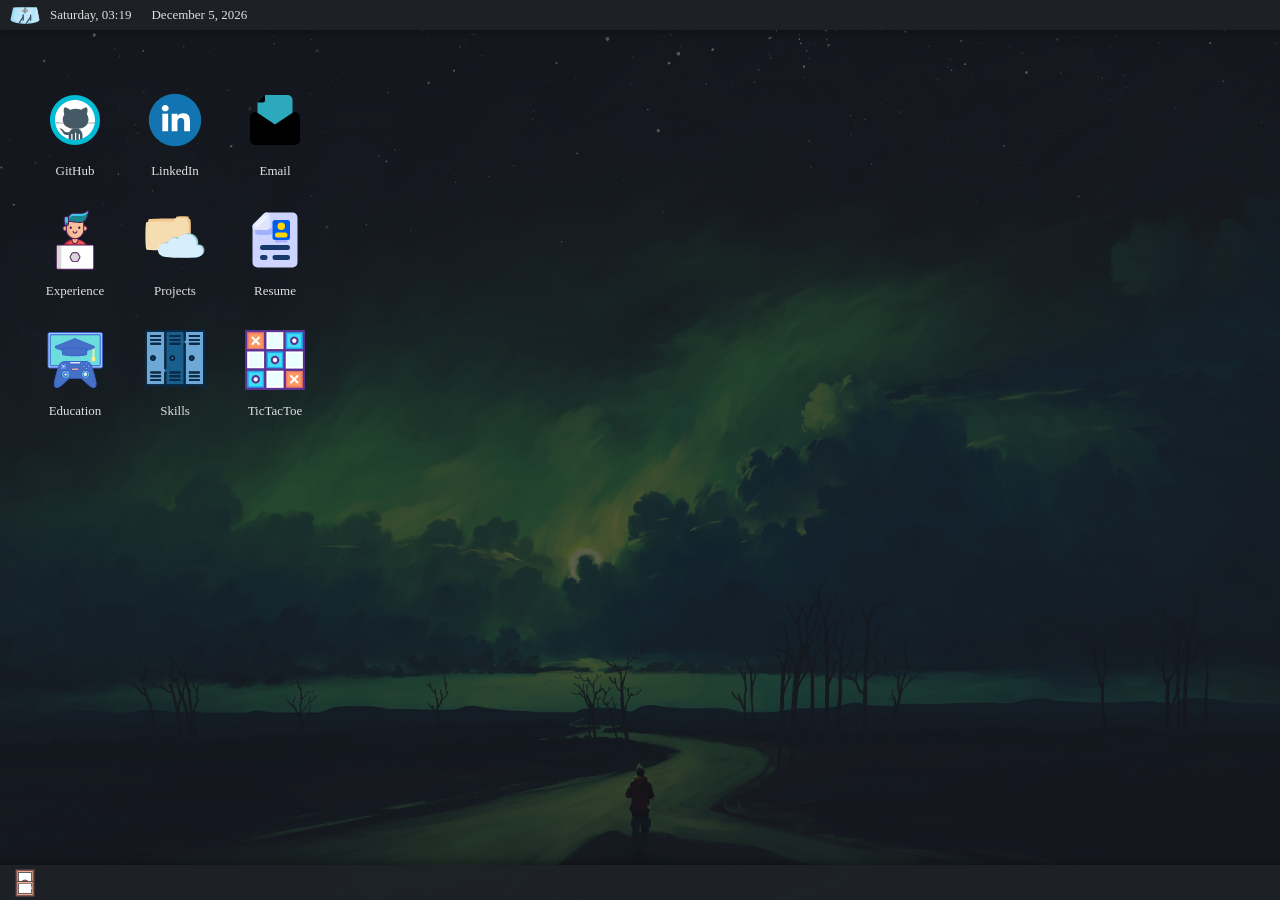
<file: index.html>
<!DOCTYPE html>
<html lang="en">
  <head>
    <meta charset="UTF-8" />
    <meta name="viewport" content="width=device-width, initial-scale=1.0" />
    <title>Mustafa Jamshidi's Portfolio</title>
    <link rel="stylesheet" href="styles.css" />
  </head>
  <body>
    <!-- Top bar with time and date -->
    <div class="top-bar">
      <img src="pic/icon1.svg" alt="Icon" class="top-bar-icon" style="width: 30px; height: auto" />
      <div class="time" id="time"></div>
      <div class="date-area" id="date-area" style="margin-left:20px;color:#e0e0e0;font-size:1em;"></div>
    </div>

    <!-- Desktop icons -->
    <div class="desktop" id="desktop">
      <div class="folder" id="github" style="left: 20px; top: 40px">
        <div class="overlay"></div>
        <img src="pic/github.svg" alt="Github" />
        <p>GitHub</p>
      </div>
      <div class="folder" id="linkedin" style="left: 120px; top: 40px">
        <div class="overlay"></div>
        <img src="pic/linkedin.svg" alt="LinkedIn" />
        <p>LinkedIn</p>
      </div>
      <div class="folder" id="email" style="left: 220px; top: 40px">
        <div class="overlay"></div>
        <img src="pic/mail.svg" alt="Email" />
        <p>Email</p>
      </div>
      <div class="folder" id="experience" style="left: 20px; top: 160px">
        <div class="overlay"></div>
        <img src="pic/experience.svg" alt="Experience" />
        <p>Experience</p>
      </div>
      <div class="folder" id="projects" style="left: 120px; top: 160px">
        <div class="overlay"></div>
        <img src="pic/projects.svg" alt="Projects" />
        <p>Projects</p>
      </div>
      <div class="folder" id="resume" style="left: 220px; top: 160px">
        <div class="overlay"></div>
        <img src="pic/resume.svg" alt="Resume" />
        <p>Resume</p>
      </div>
      <div class="folder" id="education" style="left: 20px; top: 280px">
        <div class="overlay"></div>
        <img src="pic/education.svg" alt="Education" />
        <p>Education</p>
      </div>
      <div class="folder" id="skills" style="left: 120px; top: 280px">
        <div class="overlay"></div>
        <img src="pic/skills.svg" alt="Skills" />
        <p>Skills</p>
      </div>
      <div class="folder" id="game" style="left: 220px; top: 280px">
        <div class="overlay"></div>
        <img src="pic/ticTacToe.svg" alt="TicTacToe" />
        <p>TicTacToe<br><span style="font-size:0.9em;color:#b0b0b0;"></span></p>
      </div>

      <!-- Game popup -->
      <div class="popup" id="game-popup">
        <div class="popup-content" style="min-width:320px;max-width:400px;">
          <span class="close" id="close-game">
            <img src="pic/crossed.svg" alt="Close" style="width: 20px; height: auto" />
          </span>
          <div class="header">
            <h2>Tic-Tac-Toe</h2>
          </div>
          <div id="tic-tac-toe-board" style="display:grid;grid-template-columns:repeat(3,60px);grid-gap:8px;justify-content:center;margin:20px 0;"></div>
          <div id="tic-tac-toe-status" style="text-align:center;font-weight:bold;"></div>
          <button id="tic-tac-toe-restart" style="display:block;margin:10px auto;">Restart</button>
        </div>
      </div>
    </div>

    <!-- Bottom bar -->
    <div class="bottom-bar">
      <img src="pic/icon2.svg" alt="Icon" class="bottom-bar-icon" onclick="openPopup('popup')" />
    </div>

    <!-- Thank you popup -->
    <div class="popup centered-popup" id="popup">
      <div class="popup-content">
        <div class="close-container">
          <span class="close" id="close">
            <img src="pic/crossed.svg" alt="Close" style="width: 20px; height: auto" />
          </span>
        </div>
        <div class="content-container">
          <p>Thank you for visiting!</p>
          <button id="exitButton">Shut Down</button>
        </div>
      </div>
    </div>

    <!-- Education popup -->
    <div class="popup" id="education-popup">
      <div class="popup-content">
        <span class="close" id="close-education">
          <img src="pic/crossed.svg" alt="Close" style="width: 20px; height: auto" />
        </span>
        <div class="header">
          <img src="pic/education.svg" alt="Education Icon" class="icon" />
          <h2>Education</h2>
        </div>
        <h3>Wichita State University - B.S in Computer Science</h3>
        <p><em>Wichita, Kansas | Expected Dec 2025</em></p>
        <h4>Related Coursework:</h4>
        <p>Intro to Programming, Data Structures & Algorithms, OOP, Web Dev (HTML, CSS, JavaScript), Intro to Database, Intro to Architecture, Intro to Software Engineering, Operating system, Machine Learning, Advance Algorithms.</p>
      </div>
    </div>

    <!-- Experience popup -->
    <div class="popup" id="experience-popup">
      <div class="popup-content">
        <span class="close" id="close-experience">
          <img src="pic/crossed.svg" alt="Close" style="width: 20px; height: auto" />
        </span>
        <div class="header">
          <img src="pic/experience.svg" alt="Experience Icon" class="icon" />
          <h2>Experience</h2>
        </div>
        <div>
          <h3>Full Stack Software Engineer - John Deere (Vehicle Diagnostic Platform Team)</h3>
          <p><em>Moline, Illinois | Jun 2026</em></p>
          <ul>
            <li>Designed and developed a TypeScript/Node.js module for CAN bus traffic recording in John Deere's vehicle diagnostics platform, replacing a legacy 5-layer C#/COM/.NET architecture with a single maintainable component.</li>
            <li>Diagnosed and resolved a critical process-lifecycle defect by analyzing production logs, restoring reliable start/stop/restart behavior and eliminating a class of recurring recording failures.</li>
            <li>Established regression test coverage for the fixes and edge cases, growing the suite to 118 passing unit tests at 90%+ coverage using Vitest.</li>
            <li>Validated the module end to end against live CAN hardware using an Electron integration harness with multiple adapters and channels.</li>
            <li>Drove the change through peer code review and pull requests and led the setup of a CI/CD build-and-publish pipeline to an internal npm registry.</li>
          </ul>
        </div>
        <hr>
        <div>
          <h3>Team Developer - LifeSizeAgent (Whisper Voice Integration Team)</h3>
          <p><em>Remote | March 2025-Jun2025</em></p>
          <ul>
            <li>Integrated Whisper AI for real-time speech-to-text, enabling users to interact with the app through voice input.</li>
            <li>Developed and tested text-to-speech (TTS) pipelines using Eleven Labs and prepared code for integration with the Simli avatar.</li>
            <li>Collaborated cross-functionally to merge key features, such as voice-to-text and avatar integration, into production branches to support smooth deployment.</li>
          </ul>
        </div>
        <hr>
        <div>
          <h3>Software Engineer Intern - NetApp (ONTAP & E- series)</h3>
          <p><em>Wichita, Kansas | Dec 2022-Jun 2024</em></p>
          <ul>
            <li>Strengthened code reliability within a mature $CI/CD$ pipeline by conducting comprehensive unit tests for C/C++ projects on RHEL systems, directly improving product safety.</li>
            <li>Improved process uniformity and execution efficiency by 30% by leading the conversion of over 3,000 lines of legacy Perl to Python, enhancing cross-functional compatibility.</li>
            <li>Diagnosed and resolved critical defects in E-Series controller firmware, boosting product reliability.</li>
            <li>Integrated with DevOps workflows by using static analysis tools like Coverity to detect and fix critical bugs, enhancing firmware performance and overall system stability.</li>
          </ul>
        </div>
        <hr>
        <div>
          <h3>Telecom Student Technician - Telecom Office at Wichita State University</h3>
          <p><em>Wichita, Kansas | May 2022-Dec 2022</em></p>
          <ul>
            <li>Executed detailed port audits and testing on communication systems, ensuring 100% uptime and operational efficiency.</li>
            <li>Managed inventory and developed documentation that improved system efficiency by 10%, streamlining workflows and supporting seamless communication.</li>
          </ul>
        </div>
      </div>
    </div>

    <!-- Projects popup -->
    <div class="popup" id="projects-popup">
      <div class="popup-content">
        <span class="close" id="close-projects">
          <img src="pic/crossed.svg" alt="Close" style="width: 20px; height: auto" />
        </span>
        <div class="header">
          <img src="pic/projects.svg" alt="Projects Icon" class="icon" />
          <h2>Projects</h2>
        </div>
        <div class="project">
          <h3>ReviewPilot | AI-Powered GitHub PR Reviewer</h3>
          <p><em>Personal Project | Summer 2025</em></p>
          <ul>
            <li>Built an AI-assisted pull request review platform that ingests GitHub webhook events, analyzes PR diffs, and generates structured code review feedback.</li>
            <li>Implemented rule-based security and quality checks to flag risky changes such as hard-coded secrets, SQL injection patterns, unsafe eval usage, auth-related updates, and production logging.</li>
            <li>Secured webhook processing with GitHub signature verification and automated posting of formatted review comments back to pull requests through the GitHub API.</li>
          </ul>
        </div>
        <hr>
        <div class="project">
          <h3>USDA Rural Development Chatbot</h3>
          <p><em>Hackathon Project | Fall 2025</em></p>
          <ul>
            <li>Engineered a full-stack AI application with a Retrieval-Augmented Generation pipeline using Python, Flask, and MongoDB Atlas Vector Search to provide accurate answers about USDA programs.</li>
            <li>Implemented a Python-based web scraper to automatically build and update the knowledge base from official USDA program websites.</li>
            <li>Integrated large language models, including Google Gemini and a local Llama instance, to power a natural language conversational interface.</li>
          </ul>
        </div>
        <hr>
        <div class="project">
          <h3>Terminal AI Assistant (Personal Project)</h3>
          <p><em>Summer 2025</em></p>
          <ul>
            <li>Built a terminal-based AI assistant using Bun, React Ink, and Google Gemini API to enable natural language interaction directly from the command line.</li>
            <li>Developed a modular TypeScript architecture with separate layers for prompt handling, model communication, and CLI rendering.</li>
          </ul>
        </div>
        <hr>
        <div class="project">
          <h3>Dino - Personal Nutrition Assistant (Team Lead)</h3>
          <p><em>Spring 2025</em></p>
          <ul>
            <li>Developed a mobile app that uses AI-powered food recognition to estimate calorie intake from meal images.</li>
            <li>Designed and implemented a scalable Firebase backend to support real-time meal logging, secure user data management, and long-term analytics for health tracking.</li>
            <li>Integrated an AI-powered virtual agent to provide students with conversational support on healthy eating habits.</li>
          </ul>
        </div>
        <hr>
        <div class="project">
          <h3>Perl to Python Code Converter (Personal Project)</h3>
          <p><em>Winter 2023</em></p>
          <ul>
            <li>Led the development of a Perl to Python code converter using OpenAI's ChatGPT, optimizing the conversion process and improving efficiency in software development workflows.</li>
            <li>Implemented error handling mechanisms and explored leveraging error messages to enhance the conversion process further.</li>
          </ul>
        </div>
        <hr>
        <div class="project">
          <h3>Digital Twin project with Orpheum theater (Team member)</h3>
          <p><em>Feb 2022</em></p>
          <ul>
            <li>Modernized the Orpheum Theater with a 3D digital replica, seamlessly blending history with technology.</li>
            <li>Utilized scanning and 3D design to replace an outdated component, preserving the theater's legacy.</li>
          </ul>
        </div>
      </div>
    </div>

    <!-- Skills popup -->
    <div class="popup" id="skills-popup">
      <div class="popup-content">
        <span class="close" id="close-skills">
          <img src="pic/crossed.svg" alt="Close" style="width: 20px; height: auto" />
        </span>
        <div class="header">
          <img src="pic/skills.svg" alt="Skills Icon" class="icon" />
          <h2>Skills</h2>
        </div>
        <div>
          <h4>Programming Languages</h4>
          <p>C/C++, JavaScript, Python, Perl, CUDA, F#, HTML/CSS, PostgreSQL, SQL, PHP, Swift, TypeScript, React Native, Go</p>
        </div>
        <div>
          <h4>Frameworks</h4>
          <p>React, Node.js, Flask, FastAPI, WordPress</p>
        </div>
        <div>
          <h4>Developer Tools</h4>
          <p>Git, Git Bash, GDB, AWS CDK, Unreal Engine 5, JIRA, Microsoft Office, VS Code, PyCharm</p>
        </div>
        <div>
          <h4>Operating Systems</h4>
          <p>Linux (RHEL), Windows, Mac</p>
        </div>
      </div>
    </div>

    <script>
      // Open external page in new tab
      function openPage(page) {
        window.open(page, "_blank");
      }

      // Open email client
      function openEmail() {
        window.location.href = "mailto:Mustafa_jamis1@yahoo.com";
      }

      // Open GitHub profile
      function openGitHub() {
        window.open("https://github.com/mustafajamis", "_blank");
      }

      // Open LinkedIn profile
      function openLinkedIn() {
        window.open("https://linkedin.com/in/Mxjamshidi", "_blank");
      }

      // Update time and date area
      function updateTime() {
        const now = new Date();
        const options = { weekday: "long" };
        const day = now.toLocaleDateString("en-US", options);
        const hours = String(now.getHours()).padStart(2, "0");
        const minutes = String(now.getMinutes()).padStart(2, "0");
        document.getElementById("time").innerText = `${day}, ${hours}:${minutes}`;
        // Date area
        const dateString = now.toLocaleDateString("en-US", { year: 'numeric', month: 'long', day: 'numeric' });
        document.getElementById("date-area").innerText = dateString;
      }

      // Show popup by id
      function openPopup(id = 'popup') {
        if (id) document.getElementById(id).style.display = "block";
      }

      // Hide popup by id
      function closePopup(id) {
        if (id) document.getElementById(id).style.display = "none";
      }

      // Popup close button handlers
      document.getElementById("close").onclick = () => closePopup('popup');
      document.getElementById("close-education").onclick = () => closePopup('education-popup');
      document.getElementById("close-experience").onclick = () => closePopup('experience-popup');
      document.getElementById("close-projects").onclick = () => closePopup('projects-popup');
      document.getElementById("close-skills").onclick = () => closePopup('skills-popup');
      document.getElementById("close-game").onclick = () => closePopup('game-popup');

      // Shut down button handler
      document.getElementById("exitButton").onclick = function () {
        // Add a smooth transition effect
        document.body.style.transition = "opacity 0.5s ease-out";
        document.body.style.opacity = "0";
        
        setTimeout(function() {
          window.location.href = "shutDown.html";
        }, 500);
      };

      // Close popups by clicking outside
      window.onclick = function (event) {
        if (event.target.classList.contains('popup')) {
          event.target.style.display = "none";
        }
      };

      setInterval(updateTime, 1000);
      updateTime();

      // Drag and drop functionality for desktop icons
      const desktop = document.getElementById("desktop");
      let dragged = null;
      let offsetX = 0;
      let offsetY = 0;

      desktop.querySelectorAll(".folder").forEach((folder) => {
        folder.style.position = "absolute";
        let isDragging = false;
        let dragStartX = 0;
        let dragStartY = 0;
        const DRAG_THRESHOLD = 5; // Minimum px to start drag

        // Mouse down starts drag
        folder.onmousedown = function (e) {
          if (e.button !== 0) return;
          dragged = folder;
          isDragging = false;
          dragStartX = e.clientX;
          dragStartY = e.clientY;
          offsetX = e.clientX - folder.getBoundingClientRect().left;
          offsetY = e.clientY - folder.getBoundingClientRect().top;
          document.onmousemove = onMouseMove;
          document.onmouseup = onMouseUp;
        };

        // Mouse move triggers drag if threshold exceeded
        function onMouseMove(e) {
          if (!isDragging) {
            if (Math.abs(e.clientX - dragStartX) > DRAG_THRESHOLD || Math.abs(e.clientY - dragStartY) > DRAG_THRESHOLD) {
              isDragging = true;
            } else {
              return;
            }
          }
          if (dragged) {
            dragged.style.left = e.clientX - offsetX + "px";
            dragged.style.top = e.clientY - offsetY + "px";
          }
        }

        // Mouse up ends drag
        function onMouseUp(e) {
          document.onmousemove = null;
          document.onmouseup = null;
          dragged = null;
        }

        // Double-click opens popup or external link
        folder.ondblclick = function () {
          if (isDragging) return;
          switch (folder.id) {
            case "experience": openPopup('experience-popup'); break;
            case "education": openPopup('education-popup'); break;
            case "projects": openPopup('projects-popup'); break;
            case "skills": openPopup('skills-popup'); break;
            case "resume": openPage('MustafaResume.pdf'); break;
            case "github": openGitHub(); break;
            case "linkedin": openLinkedIn(); break;
            case "email": openEmail(); break;
            case "game": openPopup('game-popup'); initTicTacToe(); break;
          }
        };

        // Simple Tic-Tac-Toe game logic
        function initTicTacToe() {
          const board = document.getElementById('tic-tac-toe-board');
          const status = document.getElementById('tic-tac-toe-status');
          const restartBtn = document.getElementById('tic-tac-toe-restart');
          let cells = Array(9).fill(null);
          let current = 'X';
          let gameOver = false;

          // Render board
          function render() {
            board.innerHTML = '';
            cells.forEach((cell, i) => {
              const btn = document.createElement('button');
              btn.textContent = cell || '';
              btn.style.width = '60px';
              btn.style.height = '60px';
              btn.style.fontSize = '2em';
              btn.style.background = '#23272f';
              btn.style.color = '#e0e0e0';
              btn.style.border = '2px solid #444';
              btn.style.borderRadius = '8px';
              btn.onclick = () => move(i);
              btn.disabled = !!cell || gameOver;
              board.appendChild(btn);
            });
          }

          // Handle move
          function move(i) {
            if (!cells[i] && !gameOver) {
              cells[i] = current;
              if (checkWin(current)) {
                status.textContent = current + ' wins!';
                gameOver = true;
              } else if (cells.every(c => c)) {
                status.textContent = 'Draw!';
                gameOver = true;
              } else {
                current = current === 'X' ? 'O' : 'X';
                status.textContent = current + "'s turn";
              }
              render();
            }
          }

          // Check for win
          function checkWin(player) {
            const wins = [
              [0,1,2],[3,4,5],[6,7,8],
              [0,3,6],[1,4,7],[2,5,8],
              [0,4,8],[2,4,6]
            ];
            return wins.some(line => line.every(idx => cells[idx] === player));
          }

          // Restart game
          restartBtn.onclick = function() {
            cells = Array(9).fill(null);
            current = 'X';
            gameOver = false;
            status.textContent = current + "'s turn";
            render();
          };

          status.textContent = current + "'s turn";
          render();
        }
      });
    </script>
  </body>
</html>
</file>
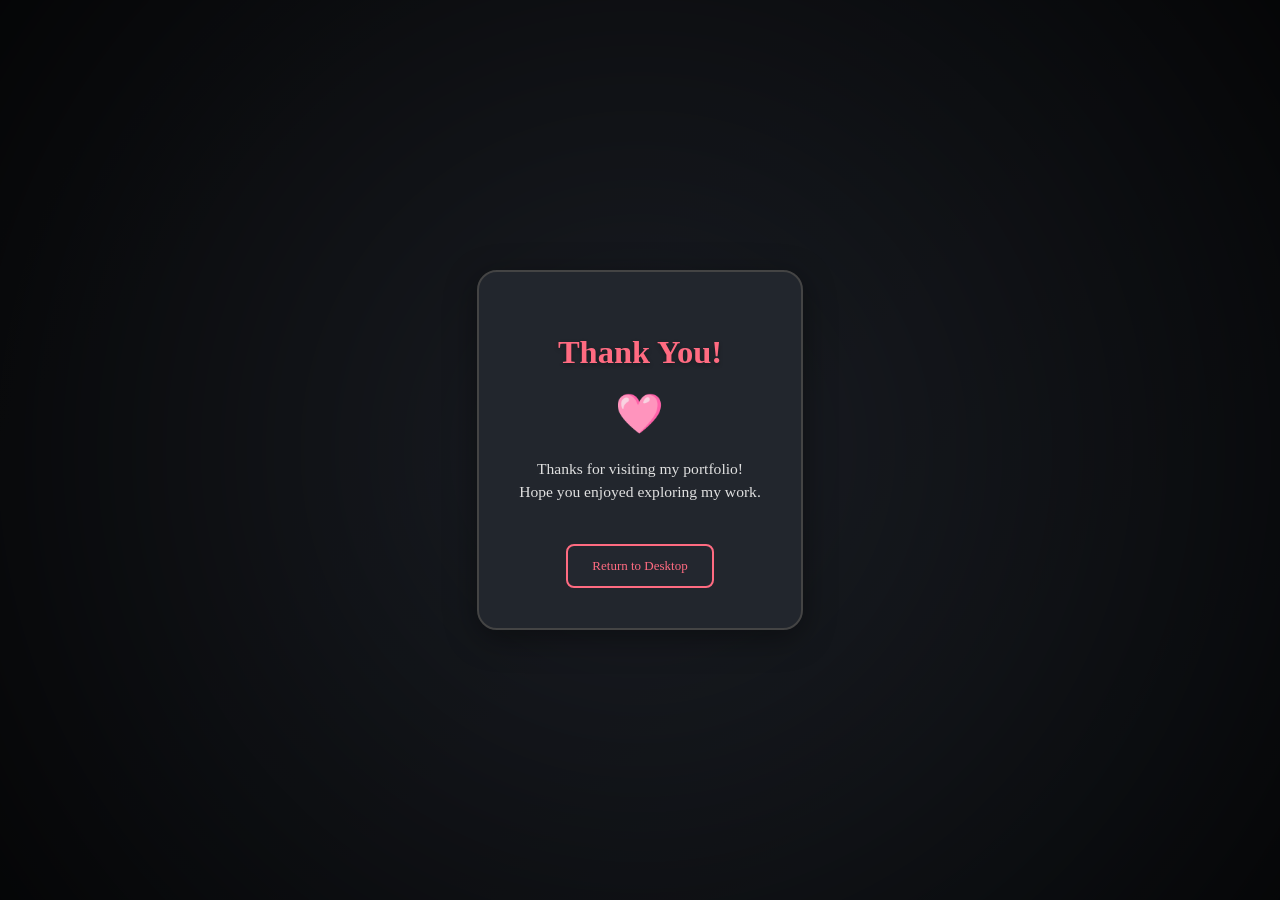
<file: shutDown.html>
<!DOCTYPE html>
<html lang="en">
  <head>
    <meta charset="UTF-8" />
    <meta name="viewport" content="width=device-width, initial-scale=1.0" />
    <title>Shutting Down - Mustafa Jamshidi's Portfolio</title>
    <link rel="stylesheet" href="styles.css" />
    <style>
      body {
        display: flex;
        justify-content: center;
        align-items: center;
        height: 100vh;
        margin: 0;
        background: linear-gradient(135deg, #1e2228 0%, #23272f 50%, #2c3540 100%);
        font-family: 'cursive', Monaco;
        font-size: 13px;
        overflow: hidden;
      }
      
      .shutdown-container {
        text-align: center;
        padding: 40px;
        border-radius: 20px;
        background: rgba(35, 39, 47, 0.95);
        border: 2px solid #444;
        box-shadow: 0 8px 32px rgba(0, 0, 0, 0.4);
        backdrop-filter: blur(10px);
        animation: fadeInUp 1s ease-out;
        max-width: 400px;
      }
      
      @keyframes fadeInUp {
        from {
          opacity: 0;
          transform: translateY(30px);
        }
        to {
          opacity: 1;
          transform: translateY(0);
        }
      }
      
      h1 {
        color: #ff6b81;
        margin-bottom: 20px;
        font-size: 2.5em;
        text-shadow: 0 2px 4px rgba(0, 0, 0, 0.3);
      }
      
      .emoji {
        font-size: 3em;
        margin: 20px 0;
        animation: pulse 2s ease-in-out infinite;
      }
      
      @keyframes pulse {
        0%, 100% {
          transform: scale(1);
        }
        50% {
          transform: scale(1.1);
        }
      }
      
      .message {
        color: #e0e0e0;
        font-size: 1.2em;
        margin: 20px 0;
        line-height: 1.5;
      }
      
      .back-button {
        background-color: #23272f;
        color: #ff6b81;
        border: 2px solid #ff6b81;
        padding: 12px 24px;
        border-radius: 8px;
        text-decoration: none;
        display: inline-block;
        margin-top: 20px;
        transition: all 0.3s ease;
        font-family: inherit;
        cursor: pointer;
      }
      
      .back-button:hover {
        background-color: #ff6b81;
        color: white;
        transform: scale(1.05);
      }
      
      .shutdown-animation {
        position: absolute;
        top: 0;
        left: 0;
        width: 100%;
        height: 100%;
        pointer-events: none;
        background: radial-gradient(circle at center, transparent 0%, rgba(0, 0, 0, 0.8) 100%);
        animation: shutdownEffect 3s ease-in-out infinite;
      }
      
      @keyframes shutdownEffect {
        0%, 100% {
          opacity: 0.3;
        }
        50% {
          opacity: 0.7;
        }
      }
    </style>
  </head>
  <body>
    <div class="shutdown-animation"></div>
    <div class="shutdown-container">
      <h1>Thank You!</h1>
      <div class="emoji">🩷</div>
      <div class="message">
        Thanks for visiting my portfolio!<br>
        Hope you enjoyed exploring my work.
      </div>
      <a href="index.html" class="back-button">Return to Desktop</a>
    </div>
    
    <script>
      // Add some interactive effects
      document.addEventListener('DOMContentLoaded', function() {
        // Auto-redirect after 10 seconds (optional)
        setTimeout(function() {
          // Uncomment the line below if you want auto-redirect
          // window.location.href = 'index.html';
        }, 10000);
      });
    </script>
  </body>
</html>
</file>
<file: styles.css>
body {
    margin: 0;
    font-family: 'cursive', Monaco;
    font-size: 13px;
    background: url('pic/ComputerWallpaper.png') no-repeat center center fixed;
    background-size: cover;
    height: 100vh;
    color: #e0e0e0;
    position: relative;
}

body::before {
    content: "";
    position: fixed;
    top: 0;
    left: 0;
    width: 100vw;
    height: 100vh;
    background: rgba(24, 26, 32, 0.7);
    z-index: 0;
    pointer-events: none;
}

.desktop {
    position: absolute;
    left: 10px;
    top: 40px;
    z-index: 1;
}

.folder-group {
    display: flex; 
    margin-bottom: 50px;
}

.folder {
    position: relative;
    width: 60px;
    height: 60px;
    margin: 10px 40px 0 15px;
    text-align: center;
    transition: transform 0.2s;
    color: #e0e0e0;
}

.folder img {
    width: 100%;
    height: auto;
    display: block;
    position: relative;
    z-index: 2;
}

.overlay {
    position: absolute;
    top: -25%;
    left: -25%;
    width: 150%;
    height: 150%;
    background-color: rgba(44, 62, 80, 0.5);
    opacity: 0;
    transition: opacity 0.2s;
    border-radius: 3%;
    z-index: 1;
}

.folder:hover .overlay {
    opacity: 1;
}
.folder.active .overlay {
    opacity: 1;
}

.top-bar {
    background-color: rgba(30, 34, 40, 0.95);
    color: #e0e0e0;
    height: 30px;
    display: flex;
    align-items: center;
    justify-content: flex-start;
    padding: 0 10px;
    position: absolute;
    top: 0;
    left: 0;
    right: 0;
    z-index: 10;
    box-shadow: 0 2px 8px rgba(0,0,0,0.3);
}

.top-bar-icon {
    width: 30px;
    height: auto;
    margin-right: 10px;
}

.bottom-bar {
    background-color: rgba(30, 34, 40, 0.95);
    color: #e0e0e0;
    height: 35px;
    display: flex;
    align-items: center;
    justify-content: flex-start;
    padding: 0 10px;
    position: absolute;
    bottom: 0;
    left: 0;
    right: 0;
    z-index: 10;
    box-shadow: 0 -2px 8px rgba(0,0,0,0.3);
}

.bottom-bar-icon {
    width: 30px;
    height: auto;
    margin-right: 10px;
    cursor: pointer;
    z-index: 15;
}


.close {
    font-size: 28px;
    color: #ff6b81;
    float: right;
    cursor: pointer;
    padding: 5px;
}

button {
    background-color: #23272f;
    color: #ff6b81;
    border: none;
    padding: 10px 20px;
    text-align: center;
    text-decoration: none;
    display: inline-block;
    font-size: 16px;
    margin: 20px 0;
    cursor: pointer;
    border-radius: 5px;
    transition: background-color 0.3s, color 0.3s;
    box-shadow: 0 2px 8px rgba(0,0,0,0.2);
}

button:hover {
    background-color: #181a20;
    color: #ffc0cb;
}

#exitButton {
    background-color: #ff6b81;
    color: white;
    font-weight: bold;
    padding: 12px 24px;
    font-size: 14px;
    border-radius: 8px;
    transition: all 0.3s ease;
}

#exitButton:hover {
    background-color: #ff5252;
    color: white;
    transform: scale(1.05);
}

.popup {
    display: none;
    position: fixed;
    left: 0;
    top: 0;
    width: 100%;
    height: 100%;
    background-color: rgba(24, 26, 32, 0.85);
    z-index: 20;
}

.popup-content {
    background-color: #23272f;
    padding: 10px;
    border: 1px solid #444;
    max-height: 400px;
    overflow-y: auto;
    position: absolute;
    left: 50%;
    top: 50%;
    transform: translate(-50%, -50%);
    color: #e0e0e0;
    border-radius: 20px;
    scrollbar-width: none;
    box-shadow: 0 4px 24px rgba(0,0,0,0.5);
}

.content-container {
    display: flex;
    flex-direction: column;
    align-items: center;
  }

.header{
    display: flex;
    align-items: center;
}

.icon {
    width: 30px;
    height: auto;
    margin-right: 10px;
}

.project {
    margin-bottom: 15px;
}

.project-image {
    width: 100%;
    height: auto;
    border-radius: 10px;
}

.small-project {
    display: flex;
    flex-direction: column;
    margin-bottom: 20px;
}

.small-project-images {
    display: flex;
    gap: 10px;
}

.small-project-image {
    width: 50%;
    height: auto;
}

a{
    color: #ff6b81;
    text-decoration:none;
}

.image-container{
    display: flex;
    align-items: center;
    justify-content: center;
}

.uni-image{
    width: 50%;
    border-radius: 20px;
}

@media (max-width: 600px) {
    .popup-content, 
    .education-popup-content, 
    .experience-popup-content, 
    .projects-popup-content {
        width: 85%;
        padding: 15px;
    }
}

@media (min-width: 601px) and (max-width: 768px) {
    .popup-content, 
    .education-popup-content, 
    .experience-popup-content, 
    .projects-popup-content {
        width: 80%;
        padding: 20px;
    }
}

@media (min-width: 769px) and (max-width: 1024px) {
    .popup-content, 
    .education-popup-content, 
    .experience-popup-content, 
    .projects-popup-content {
        width: 70%;
        padding: 25px;
    }
}

@media (min-width: 1025px) and (max-width: 1280px) {
    .popup-content, 
    .education-popup-content, 
    .experience-popup-content, 
    .projects-popup-content {
        width: 60%;
        padding: 30px;
    }
}

@media (min-width: 1281px) and (max-width: 1440px) {
    .popup-content, 
    .education-popup-content, 
    .experience-popup-content, 
    .projects-popup-content {
        width: 50%;
        padding: 35px;
    }
}

@media (min-width: 1441px) {
    .popup-content, 
    .education-popup-content, 
    .experience-popup-content, 
    .projects-popup-content {
        width: 40%;
        padding: 40px;
    }
}
</file>
